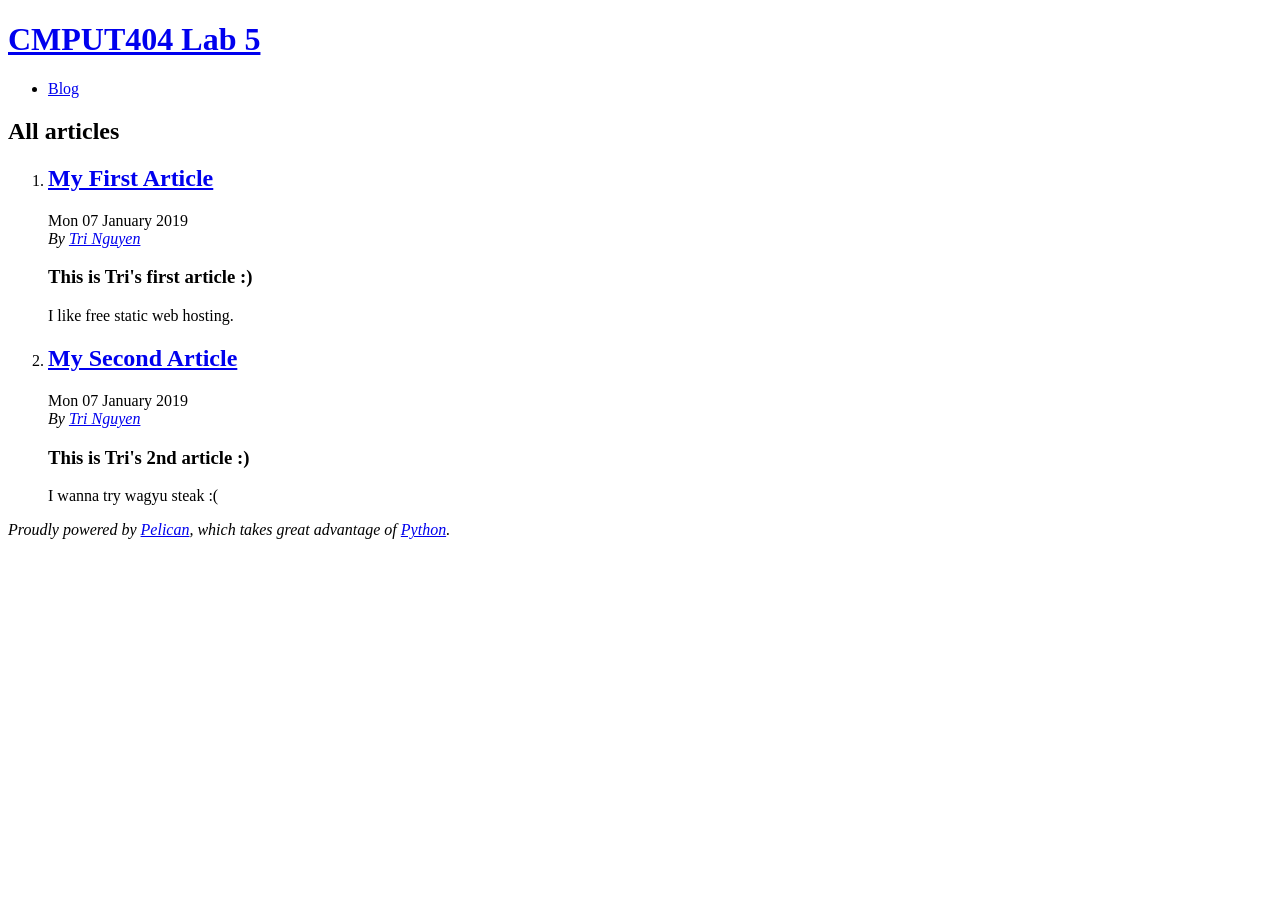
<file: docs/index.html>
<!DOCTYPE html>
<html lang="en">
<head>
        <title>CMPUT404 Lab 5</title>
        <meta charset="utf-8" />
        <meta name="generator" content="Pelican" />
        <link href="https://rcs-tringuyen.github.io/cmput404lab5/feeds/all.atom.xml" type="application/atom+xml" rel="alternate" title="CMPUT404 Lab 5 Full Atom Feed" />

  <link rel="stylesheet" type="text/css" href="https://rcs-tringuyen.github.io/cmput404lab5/theme/style.css" />
</head>

<body id="index" class="home">
        <header id="banner" class="body">
                <h1><a href="https://rcs-tringuyen.github.io/cmput404lab5/">CMPUT404 Lab 5</a></h1>
        </header><!-- /#banner -->
        <nav id="menu"><ul>
            <li><a href="https://rcs-tringuyen.github.io/cmput404lab5/category/blog.html">Blog</a></li>
        </ul></nav><!-- /#menu -->
<section id="content">
<h2>All articles</h2>

<ol id="post-list">
        <li><article class="hentry">
                <header> <h2 class="entry-title"><a href="https://rcs-tringuyen.github.io/cmput404lab5/my-first-article.html" rel="bookmark" title="Permalink to My First Article">My First Article</a></h2> </header>
                <footer class="post-info">
                    <time class="published" datetime="2019-01-07T08:00:00-07:00"> Mon 07 January 2019 </time>
                    <address class="vcard author">By
                        <a class="url fn" href="https://rcs-tringuyen.github.io/cmput404lab5/author/tri-nguyen.html">Tri Nguyen</a>
                    </address>
                </footer><!-- /.post-info -->
                <div class="entry-content"> <h1>This is Tri's first article :)</h1>
<p>I like free static web hosting.</p> </div><!-- /.entry-content -->
        </article></li>
        <li><article class="hentry">
                <header> <h2 class="entry-title"><a href="https://rcs-tringuyen.github.io/cmput404lab5/my-second-article.html" rel="bookmark" title="Permalink to My Second Article">My Second Article</a></h2> </header>
                <footer class="post-info">
                    <time class="published" datetime="2019-01-07T08:00:00-07:00"> Mon 07 January 2019 </time>
                    <address class="vcard author">By
                        <a class="url fn" href="https://rcs-tringuyen.github.io/cmput404lab5/author/tri-nguyen.html">Tri Nguyen</a>
                    </address>
                </footer><!-- /.post-info -->
                <div class="entry-content"> <h1>This is Tri's 2nd article :)</h1>
<p>I wanna try wagyu steak :(</p> </div><!-- /.entry-content -->
        </article></li>
</ol><!-- /#posts-list -->
</section><!-- /#content -->
        <footer id="contentinfo" class="body">
                <address id="about" class="vcard body">
                Proudly powered by <a href="https://getpelican.com/">Pelican</a>,
                which takes great advantage of <a href="https://www.python.org/">Python</a>.
                </address><!-- /#about -->
        </footer><!-- /#contentinfo -->
</body>
</html>
</file>
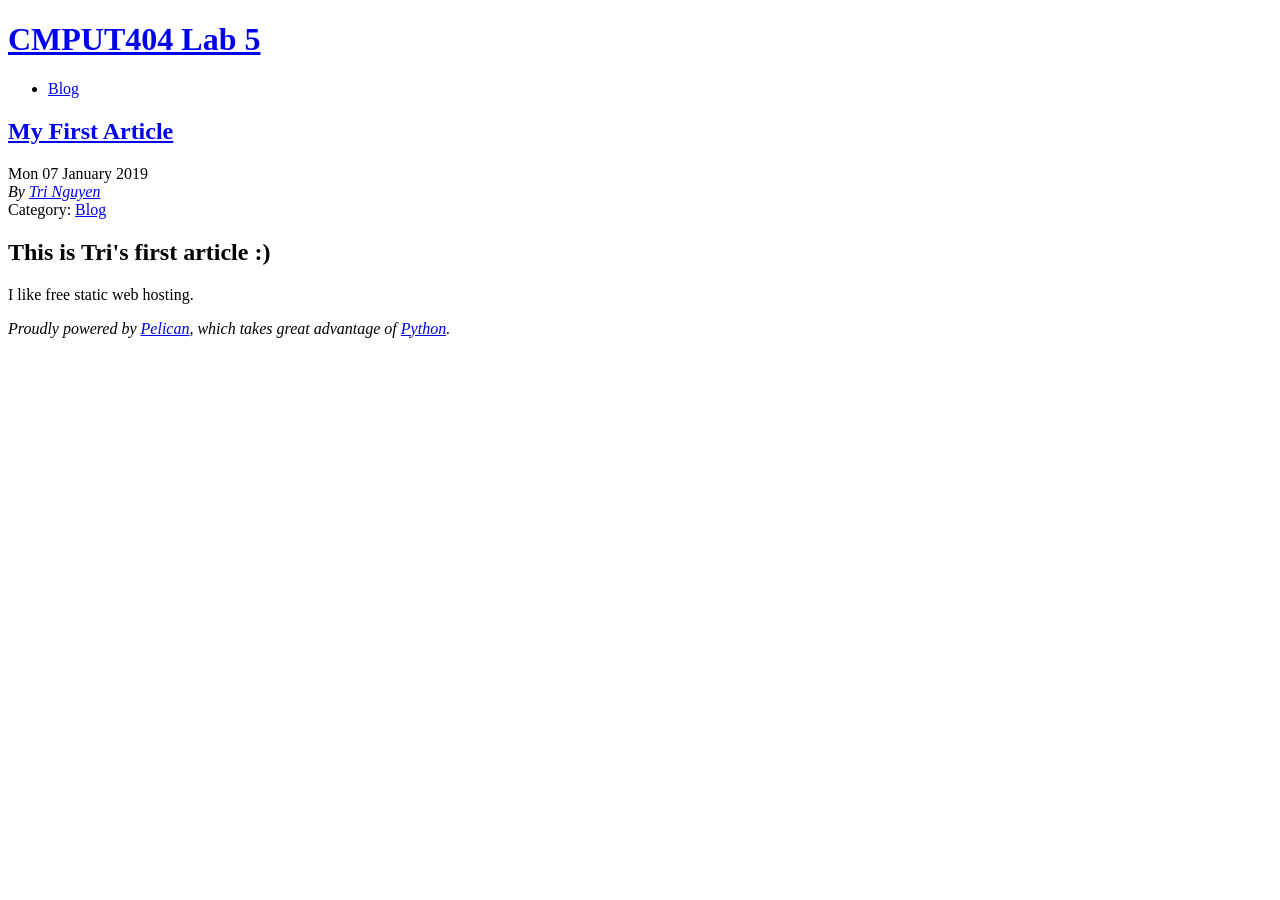
<file: docs/my-first-article.html>
<!DOCTYPE html>
<html lang="en">
<head>
          <title>CMPUT404 Lab 5 - My First Article</title>
        <meta charset="utf-8" />
        <meta name="generator" content="Pelican" />
        <link href="https://rcs-tringuyen.github.io/cmput404lab5/feeds/all.atom.xml" type="application/atom+xml" rel="alternate" title="CMPUT404 Lab 5 Full Atom Feed" />

  <link rel="stylesheet" type="text/css" href="https://rcs-tringuyen.github.io/cmput404lab5/theme/style.css" />





</head>

<body id="index" class="home">
        <header id="banner" class="body">
                <h1><a href="https://rcs-tringuyen.github.io/cmput404lab5/">CMPUT404 Lab 5</a></h1>
        </header><!-- /#banner -->
        <nav id="menu"><ul>
            <li class="active"><a href="https://rcs-tringuyen.github.io/cmput404lab5/category/blog.html">Blog</a></li>
        </ul></nav><!-- /#menu -->
<section id="content" class="body">
  <header>
    <h2 class="entry-title">
      <a href="https://rcs-tringuyen.github.io/cmput404lab5/my-first-article.html" rel="bookmark"
         title="Permalink to My First Article">My First Article</a></h2>
 
  </header>
  <footer class="post-info">
    <time class="published" datetime="2019-01-07T08:00:00-07:00">
      Mon 07 January 2019
    </time>
    <address class="vcard author">
      By           <a class="url fn" href="https://rcs-tringuyen.github.io/cmput404lab5/author/tri-nguyen.html">Tri Nguyen</a>
    </address>
    <div class="category">
        Category: <a href="https://rcs-tringuyen.github.io/cmput404lab5/category/blog.html">Blog</a>
    </div>
  </footer><!-- /.post-info -->
  <div class="entry-content">
    <h1>This is Tri's first article :)</h1>
<p>I like free static web hosting.</p>
  </div><!-- /.entry-content -->
</section>
        <footer id="contentinfo" class="body">
                <address id="about" class="vcard body">
                Proudly powered by <a href="https://getpelican.com/">Pelican</a>,
                which takes great advantage of <a href="https://www.python.org/">Python</a>.
                </address><!-- /#about -->
        </footer><!-- /#contentinfo -->
</body>
</html>
</file>
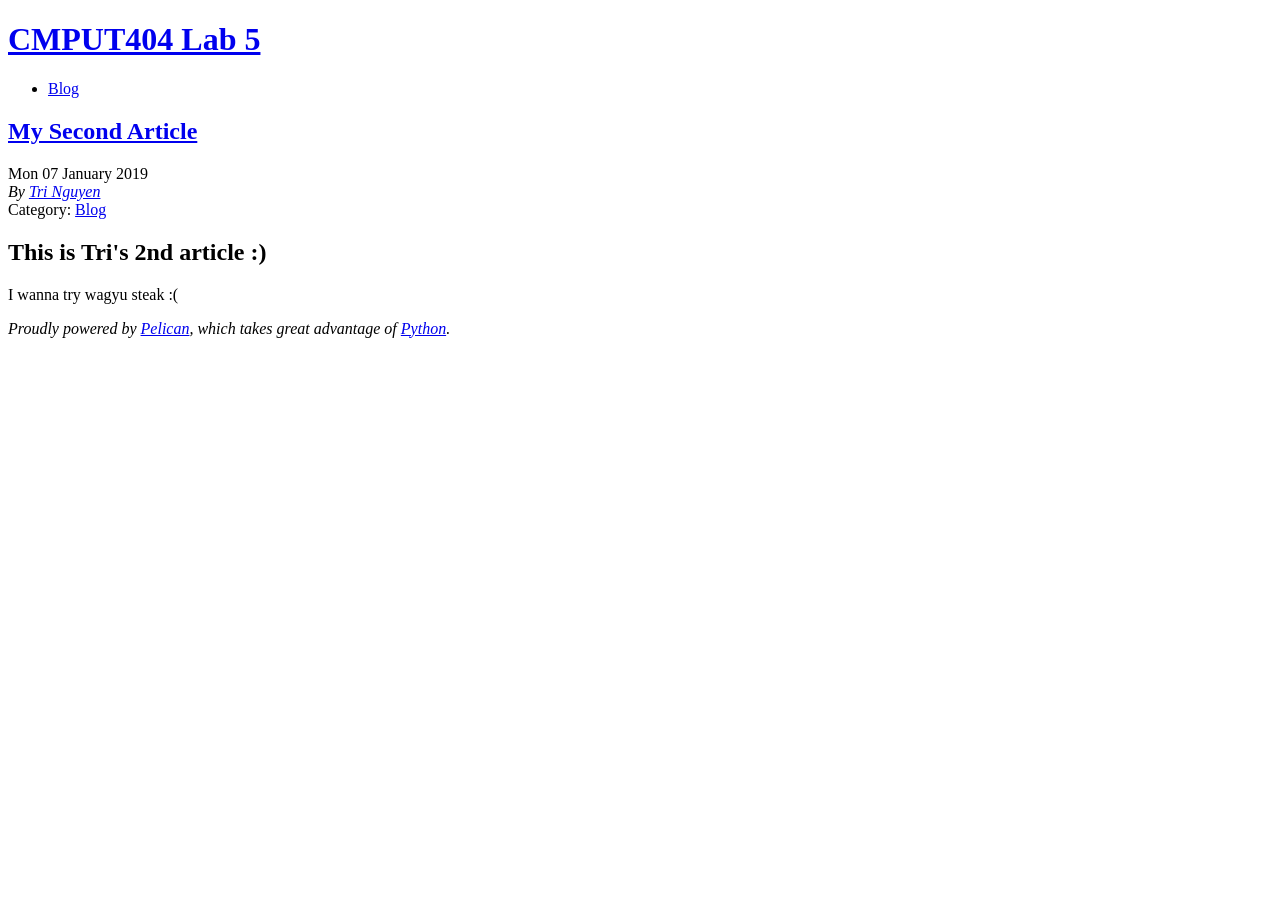
<file: docs/my-second-article.html>
<!DOCTYPE html>
<html lang="en">
<head>
          <title>CMPUT404 Lab 5 - My Second Article</title>
        <meta charset="utf-8" />
        <meta name="generator" content="Pelican" />
        <link href="https://rcs-tringuyen.github.io/cmput404lab5/feeds/all.atom.xml" type="application/atom+xml" rel="alternate" title="CMPUT404 Lab 5 Full Atom Feed" />

  <link rel="stylesheet" type="text/css" href="https://rcs-tringuyen.github.io/cmput404lab5/theme/style.css" />





</head>

<body id="index" class="home">
        <header id="banner" class="body">
                <h1><a href="https://rcs-tringuyen.github.io/cmput404lab5/">CMPUT404 Lab 5</a></h1>
        </header><!-- /#banner -->
        <nav id="menu"><ul>
            <li class="active"><a href="https://rcs-tringuyen.github.io/cmput404lab5/category/blog.html">Blog</a></li>
        </ul></nav><!-- /#menu -->
<section id="content" class="body">
  <header>
    <h2 class="entry-title">
      <a href="https://rcs-tringuyen.github.io/cmput404lab5/my-second-article.html" rel="bookmark"
         title="Permalink to My Second Article">My Second Article</a></h2>
 
  </header>
  <footer class="post-info">
    <time class="published" datetime="2019-01-07T08:00:00-07:00">
      Mon 07 January 2019
    </time>
    <address class="vcard author">
      By           <a class="url fn" href="https://rcs-tringuyen.github.io/cmput404lab5/author/tri-nguyen.html">Tri Nguyen</a>
    </address>
    <div class="category">
        Category: <a href="https://rcs-tringuyen.github.io/cmput404lab5/category/blog.html">Blog</a>
    </div>
  </footer><!-- /.post-info -->
  <div class="entry-content">
    <h1>This is Tri's 2nd article :)</h1>
<p>I wanna try wagyu steak :(</p>
  </div><!-- /.entry-content -->
</section>
        <footer id="contentinfo" class="body">
                <address id="about" class="vcard body">
                Proudly powered by <a href="https://getpelican.com/">Pelican</a>,
                which takes great advantage of <a href="https://www.python.org/">Python</a>.
                </address><!-- /#about -->
        </footer><!-- /#contentinfo -->
</body>
</html>
</file>
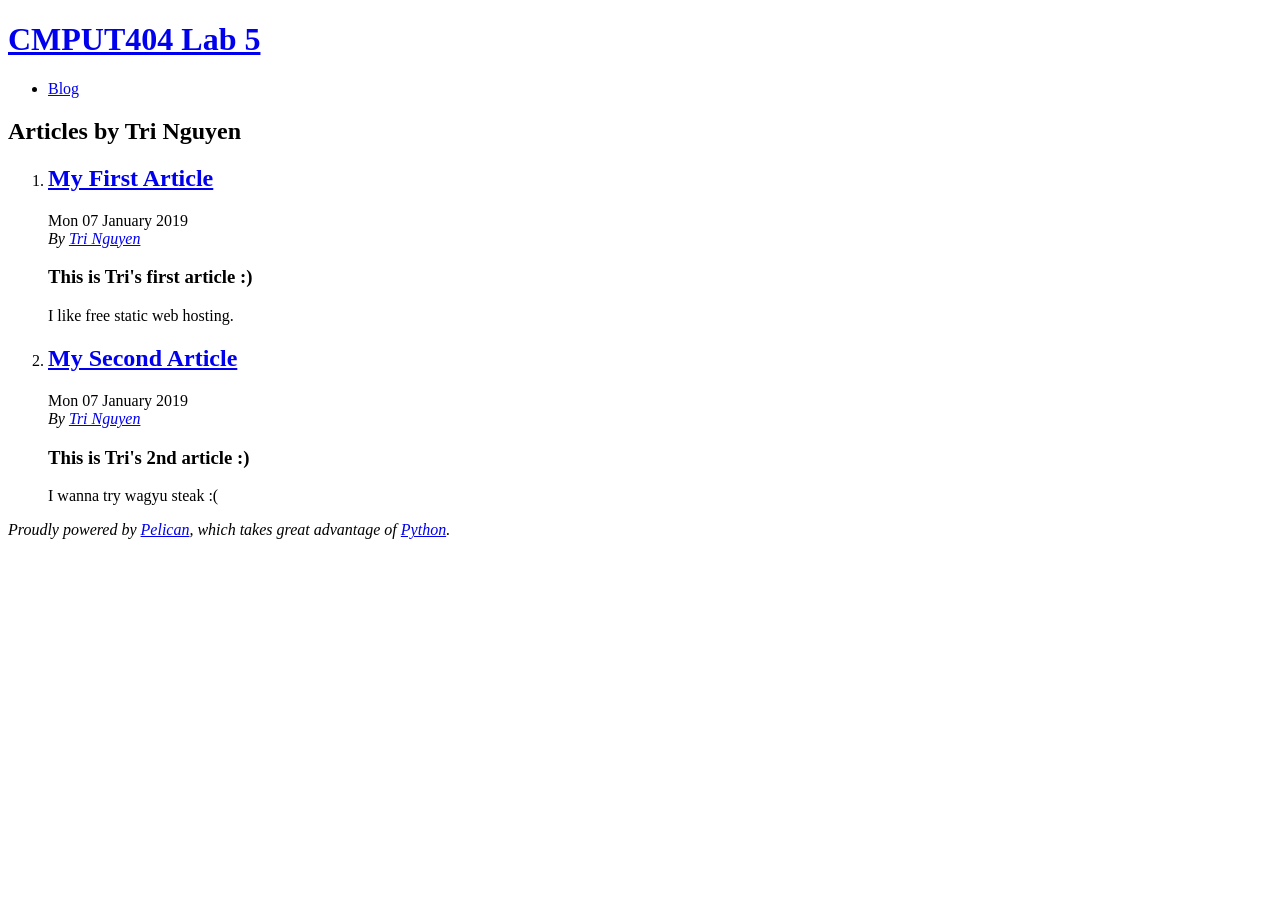
<file: docs/author/tri-nguyen.html>
<!DOCTYPE html>
<html lang="en">
<head>
        <title>CMPUT404 Lab 5 - Articles by Tri Nguyen</title>
        <meta charset="utf-8" />
        <meta name="generator" content="Pelican" />
        <link href="https://rcs-tringuyen.github.io/cmput404lab5/feeds/all.atom.xml" type="application/atom+xml" rel="alternate" title="CMPUT404 Lab 5 Full Atom Feed" />

  <link rel="stylesheet" type="text/css" href="https://rcs-tringuyen.github.io/cmput404lab5/theme/style.css" />
</head>

<body id="index" class="home">
        <header id="banner" class="body">
                <h1><a href="https://rcs-tringuyen.github.io/cmput404lab5/">CMPUT404 Lab 5</a></h1>
        </header><!-- /#banner -->
        <nav id="menu"><ul>
            <li><a href="https://rcs-tringuyen.github.io/cmput404lab5/category/blog.html">Blog</a></li>
        </ul></nav><!-- /#menu -->
<section id="content">
<h2>Articles by Tri Nguyen</h2>

<ol id="post-list">
        <li><article class="hentry">
                <header> <h2 class="entry-title"><a href="https://rcs-tringuyen.github.io/cmput404lab5/my-first-article.html" rel="bookmark" title="Permalink to My First Article">My First Article</a></h2> </header>
                <footer class="post-info">
                    <time class="published" datetime="2019-01-07T08:00:00-07:00"> Mon 07 January 2019 </time>
                    <address class="vcard author">By
                        <a class="url fn" href="https://rcs-tringuyen.github.io/cmput404lab5/author/tri-nguyen.html">Tri Nguyen</a>
                    </address>
                </footer><!-- /.post-info -->
                <div class="entry-content"> <h1>This is Tri's first article :)</h1>
<p>I like free static web hosting.</p> </div><!-- /.entry-content -->
        </article></li>
        <li><article class="hentry">
                <header> <h2 class="entry-title"><a href="https://rcs-tringuyen.github.io/cmput404lab5/my-second-article.html" rel="bookmark" title="Permalink to My Second Article">My Second Article</a></h2> </header>
                <footer class="post-info">
                    <time class="published" datetime="2019-01-07T08:00:00-07:00"> Mon 07 January 2019 </time>
                    <address class="vcard author">By
                        <a class="url fn" href="https://rcs-tringuyen.github.io/cmput404lab5/author/tri-nguyen.html">Tri Nguyen</a>
                    </address>
                </footer><!-- /.post-info -->
                <div class="entry-content"> <h1>This is Tri's 2nd article :)</h1>
<p>I wanna try wagyu steak :(</p> </div><!-- /.entry-content -->
        </article></li>
</ol><!-- /#posts-list -->
</section><!-- /#content -->
        <footer id="contentinfo" class="body">
                <address id="about" class="vcard body">
                Proudly powered by <a href="https://getpelican.com/">Pelican</a>,
                which takes great advantage of <a href="https://www.python.org/">Python</a>.
                </address><!-- /#about -->
        </footer><!-- /#contentinfo -->
</body>
</html>
</file>
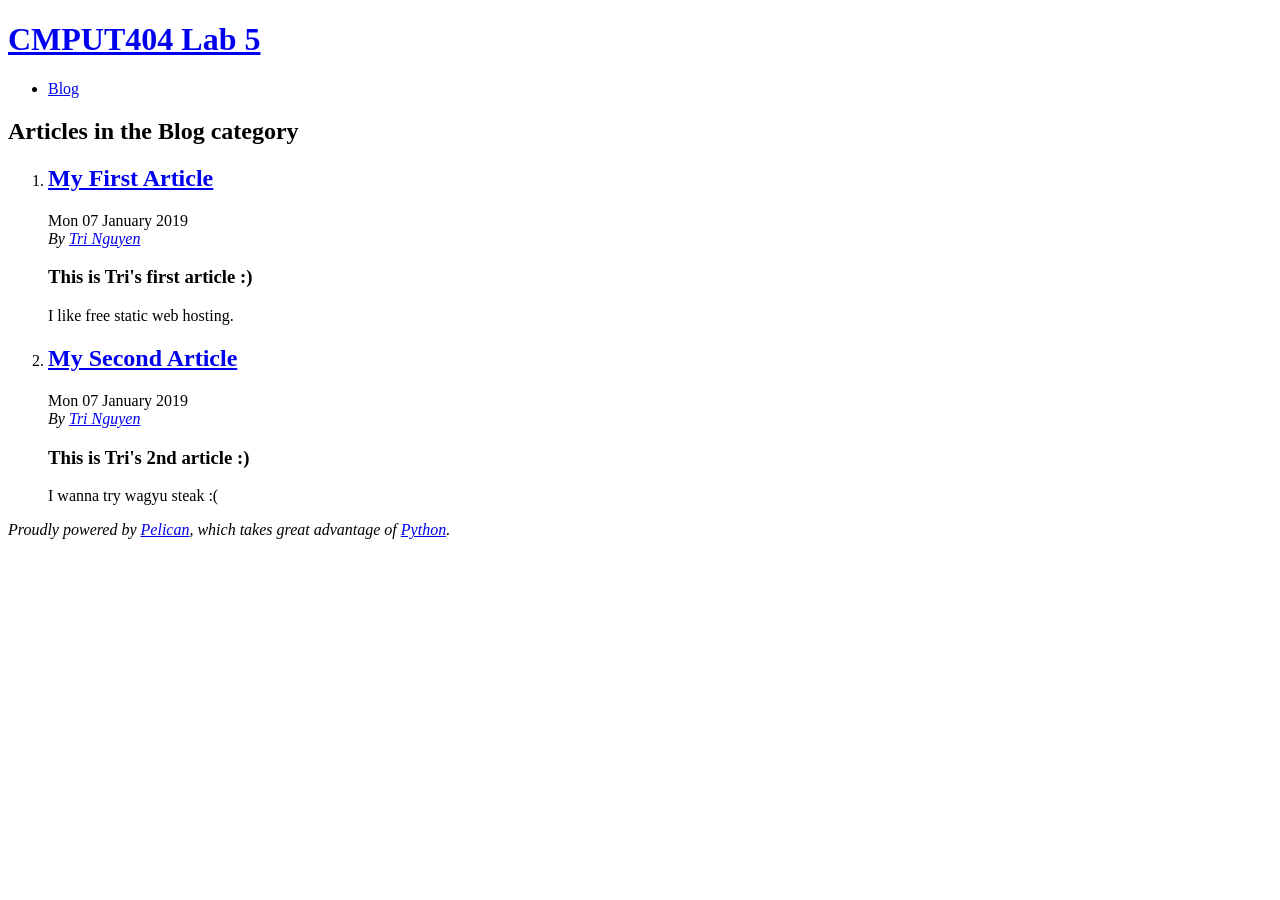
<file: docs/category/blog.html>
<!DOCTYPE html>
<html lang="en">
<head>
        <title>CMPUT404 Lab 5 - Blog category</title>
        <meta charset="utf-8" />
        <meta name="generator" content="Pelican" />
        <link href="https://rcs-tringuyen.github.io/cmput404lab5/feeds/all.atom.xml" type="application/atom+xml" rel="alternate" title="CMPUT404 Lab 5 Full Atom Feed" />

  <link rel="stylesheet" type="text/css" href="https://rcs-tringuyen.github.io/cmput404lab5/theme/style.css" />
</head>

<body id="index" class="home">
        <header id="banner" class="body">
                <h1><a href="https://rcs-tringuyen.github.io/cmput404lab5/">CMPUT404 Lab 5</a></h1>
        </header><!-- /#banner -->
        <nav id="menu"><ul>
            <li class="active"><a href="https://rcs-tringuyen.github.io/cmput404lab5/category/blog.html">Blog</a></li>
        </ul></nav><!-- /#menu -->
<section id="content">
<h2>Articles in the Blog category</h2>

<ol id="post-list">
        <li><article class="hentry">
                <header> <h2 class="entry-title"><a href="https://rcs-tringuyen.github.io/cmput404lab5/my-first-article.html" rel="bookmark" title="Permalink to My First Article">My First Article</a></h2> </header>
                <footer class="post-info">
                    <time class="published" datetime="2019-01-07T08:00:00-07:00"> Mon 07 January 2019 </time>
                    <address class="vcard author">By
                        <a class="url fn" href="https://rcs-tringuyen.github.io/cmput404lab5/author/tri-nguyen.html">Tri Nguyen</a>
                    </address>
                </footer><!-- /.post-info -->
                <div class="entry-content"> <h1>This is Tri's first article :)</h1>
<p>I like free static web hosting.</p> </div><!-- /.entry-content -->
        </article></li>
        <li><article class="hentry">
                <header> <h2 class="entry-title"><a href="https://rcs-tringuyen.github.io/cmput404lab5/my-second-article.html" rel="bookmark" title="Permalink to My Second Article">My Second Article</a></h2> </header>
                <footer class="post-info">
                    <time class="published" datetime="2019-01-07T08:00:00-07:00"> Mon 07 January 2019 </time>
                    <address class="vcard author">By
                        <a class="url fn" href="https://rcs-tringuyen.github.io/cmput404lab5/author/tri-nguyen.html">Tri Nguyen</a>
                    </address>
                </footer><!-- /.post-info -->
                <div class="entry-content"> <h1>This is Tri's 2nd article :)</h1>
<p>I wanna try wagyu steak :(</p> </div><!-- /.entry-content -->
        </article></li>
</ol><!-- /#posts-list -->
</section><!-- /#content -->
        <footer id="contentinfo" class="body">
                <address id="about" class="vcard body">
                Proudly powered by <a href="https://getpelican.com/">Pelican</a>,
                which takes great advantage of <a href="https://www.python.org/">Python</a>.
                </address><!-- /#about -->
        </footer><!-- /#contentinfo -->
</body>
</html>
</file>
